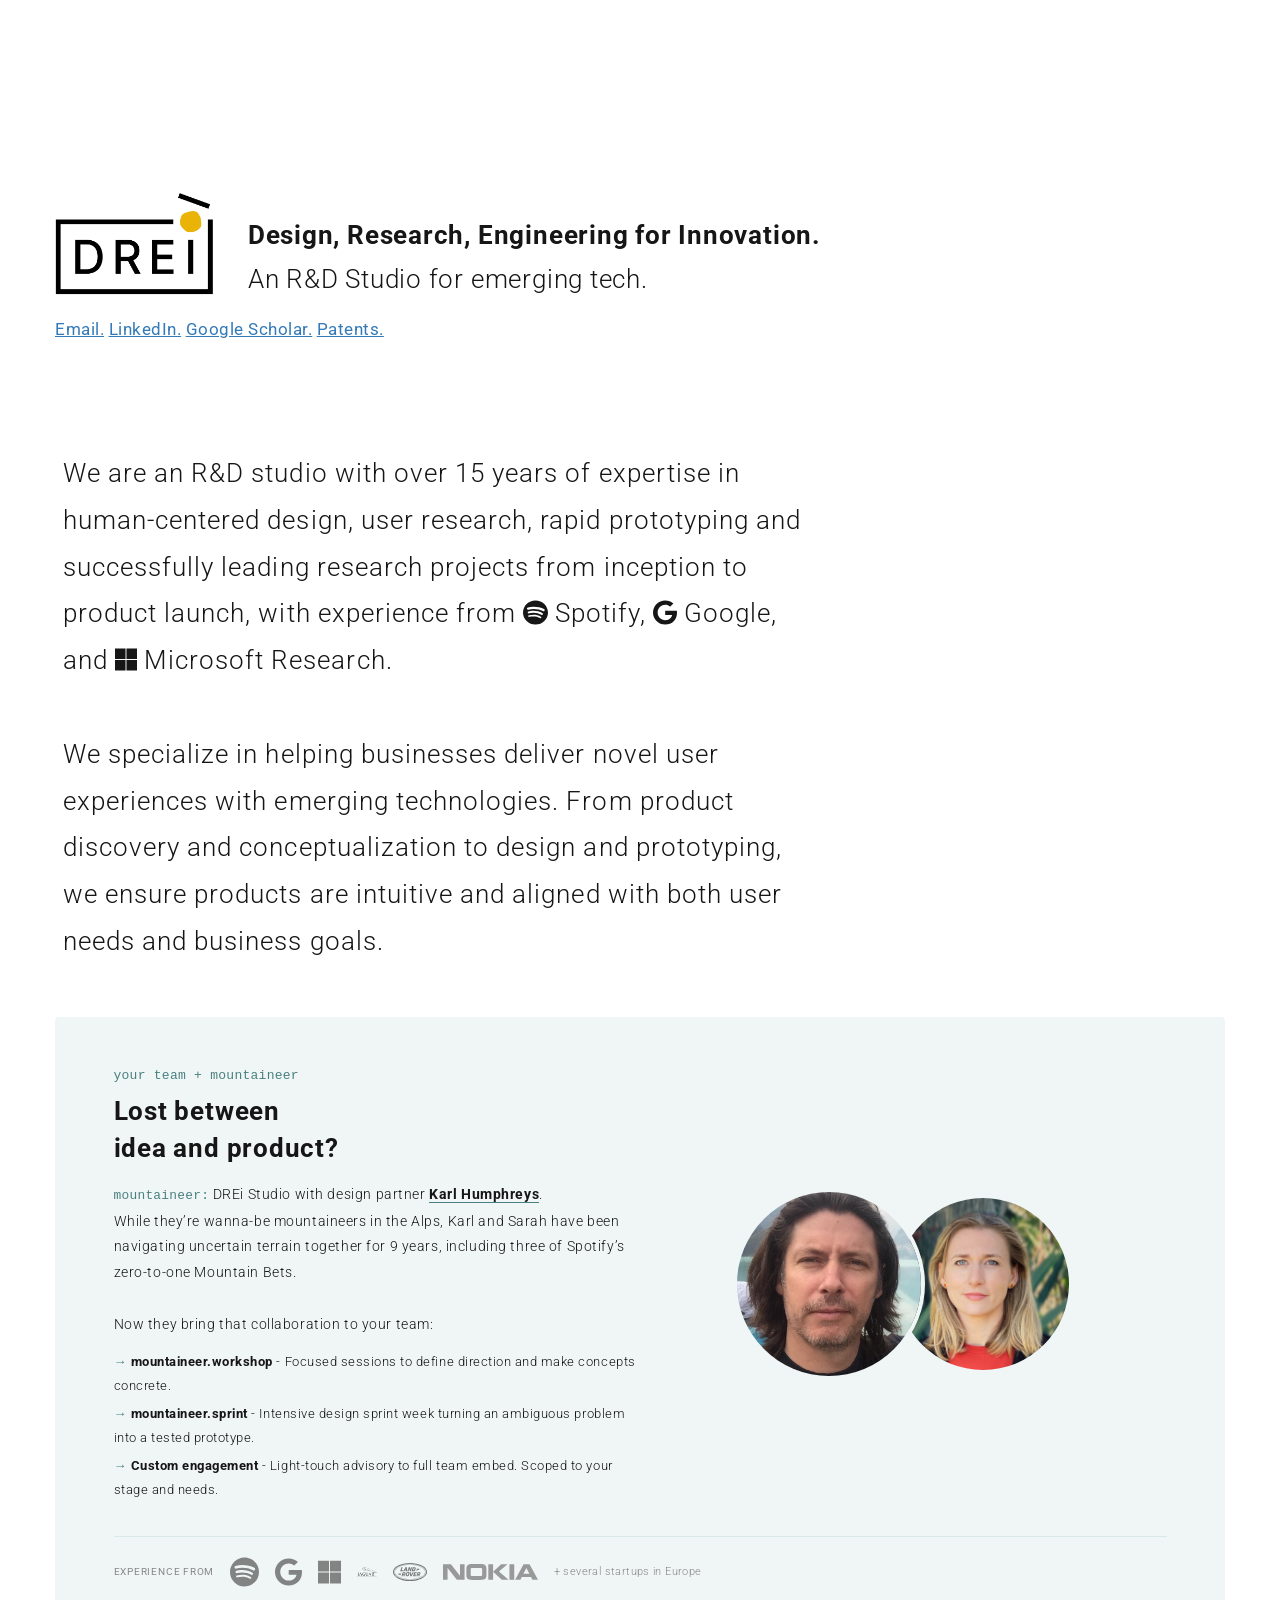
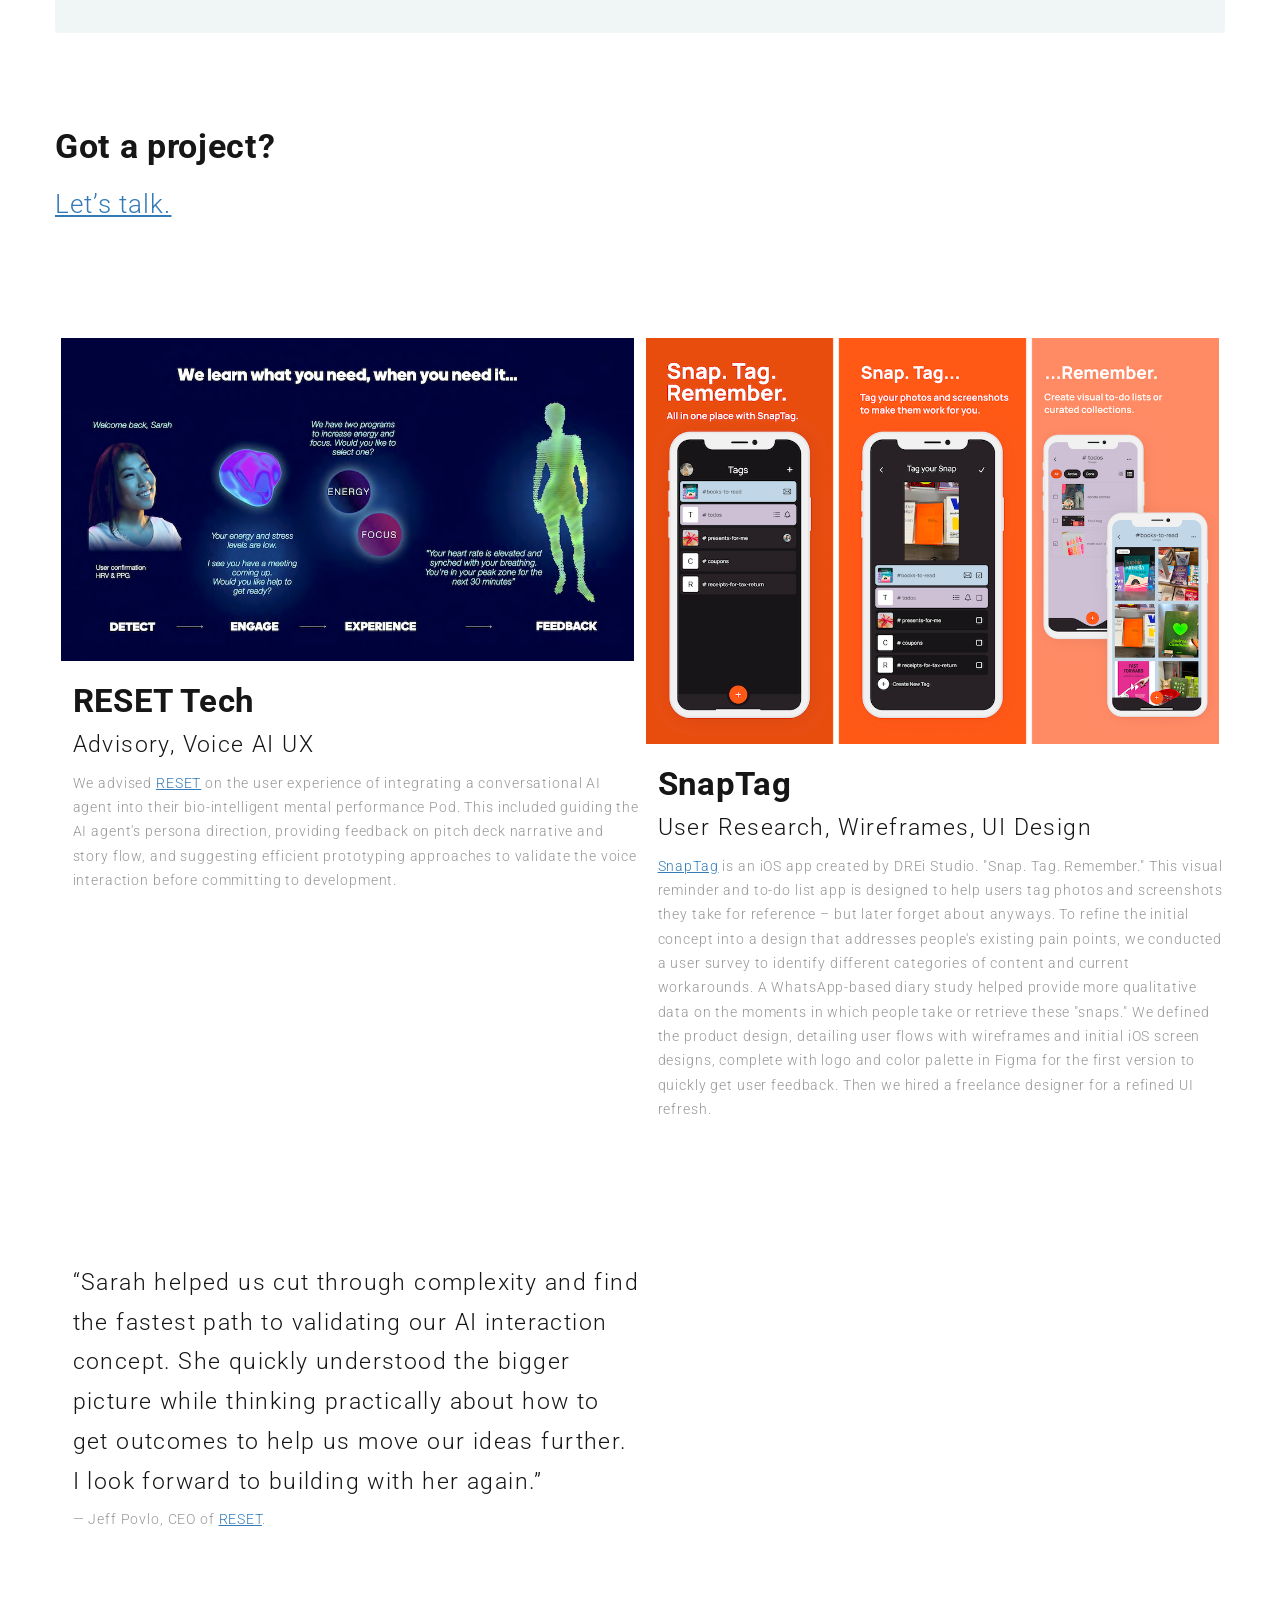
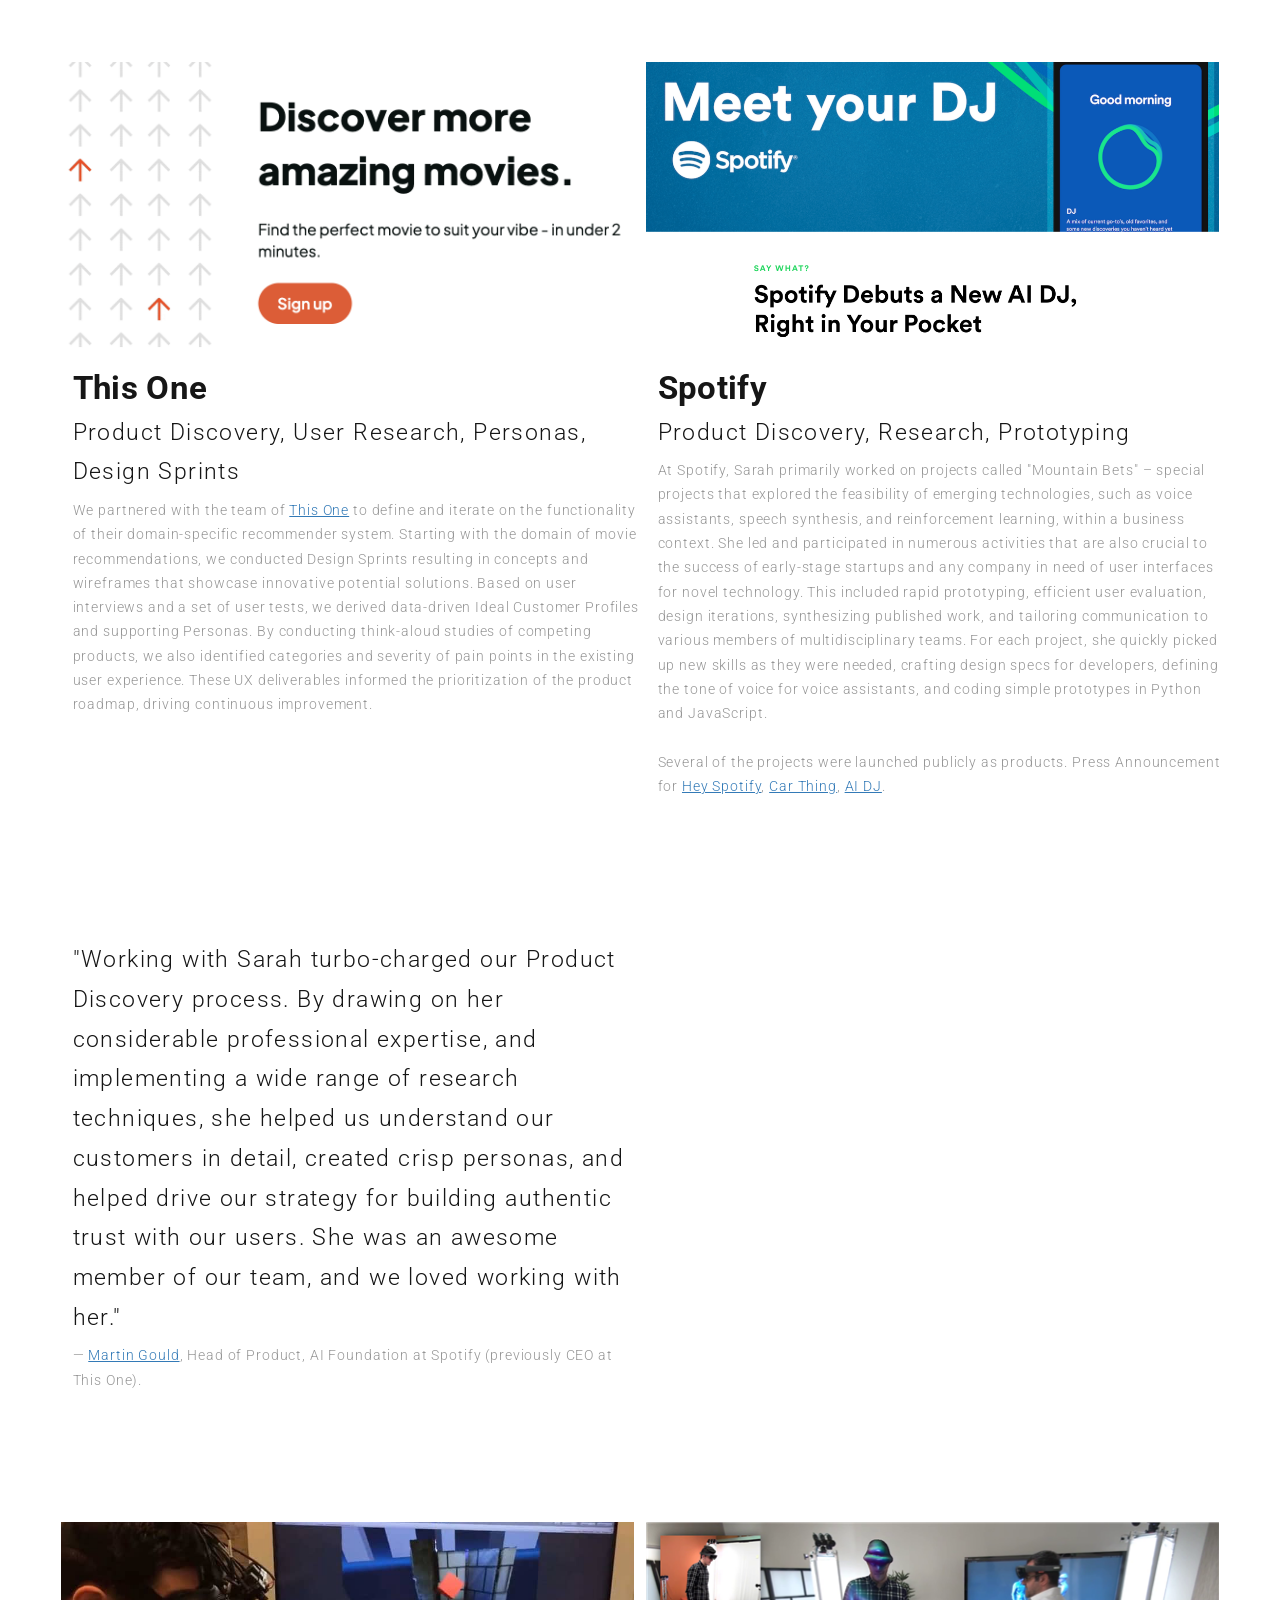
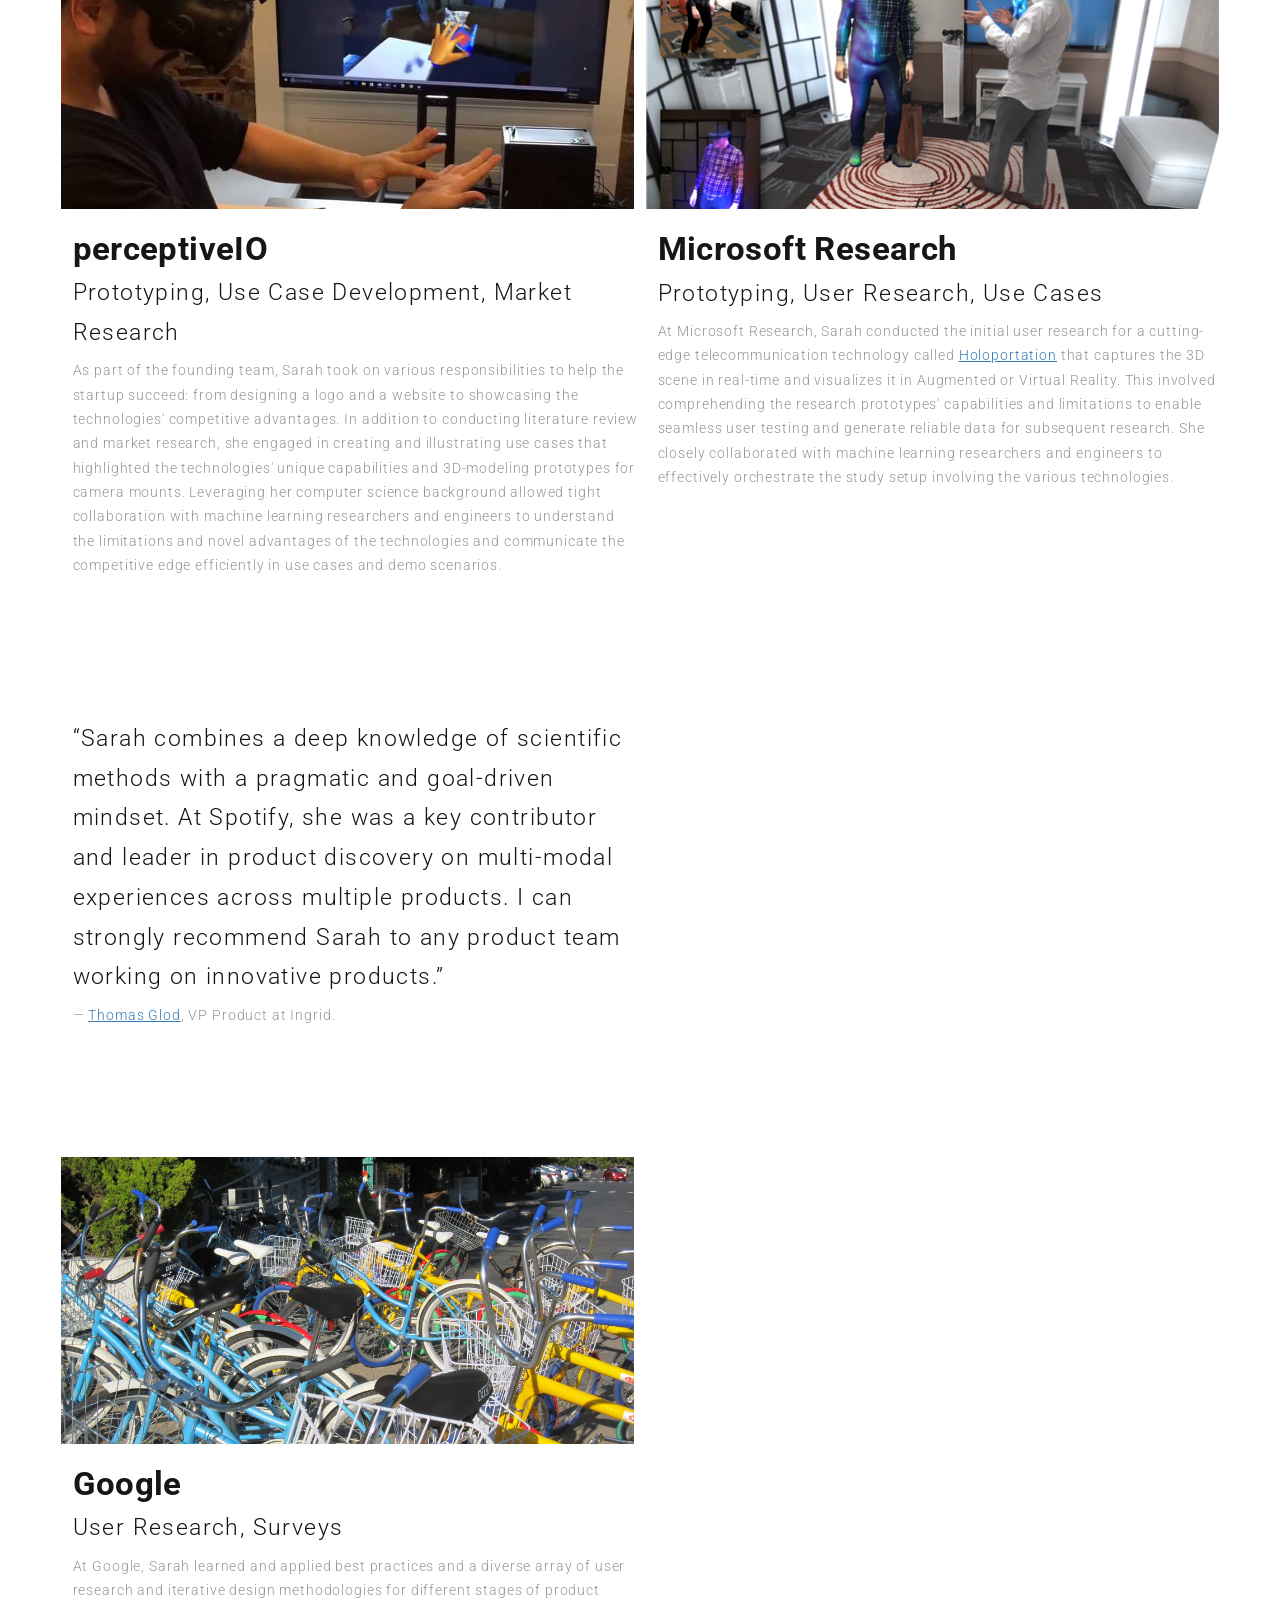
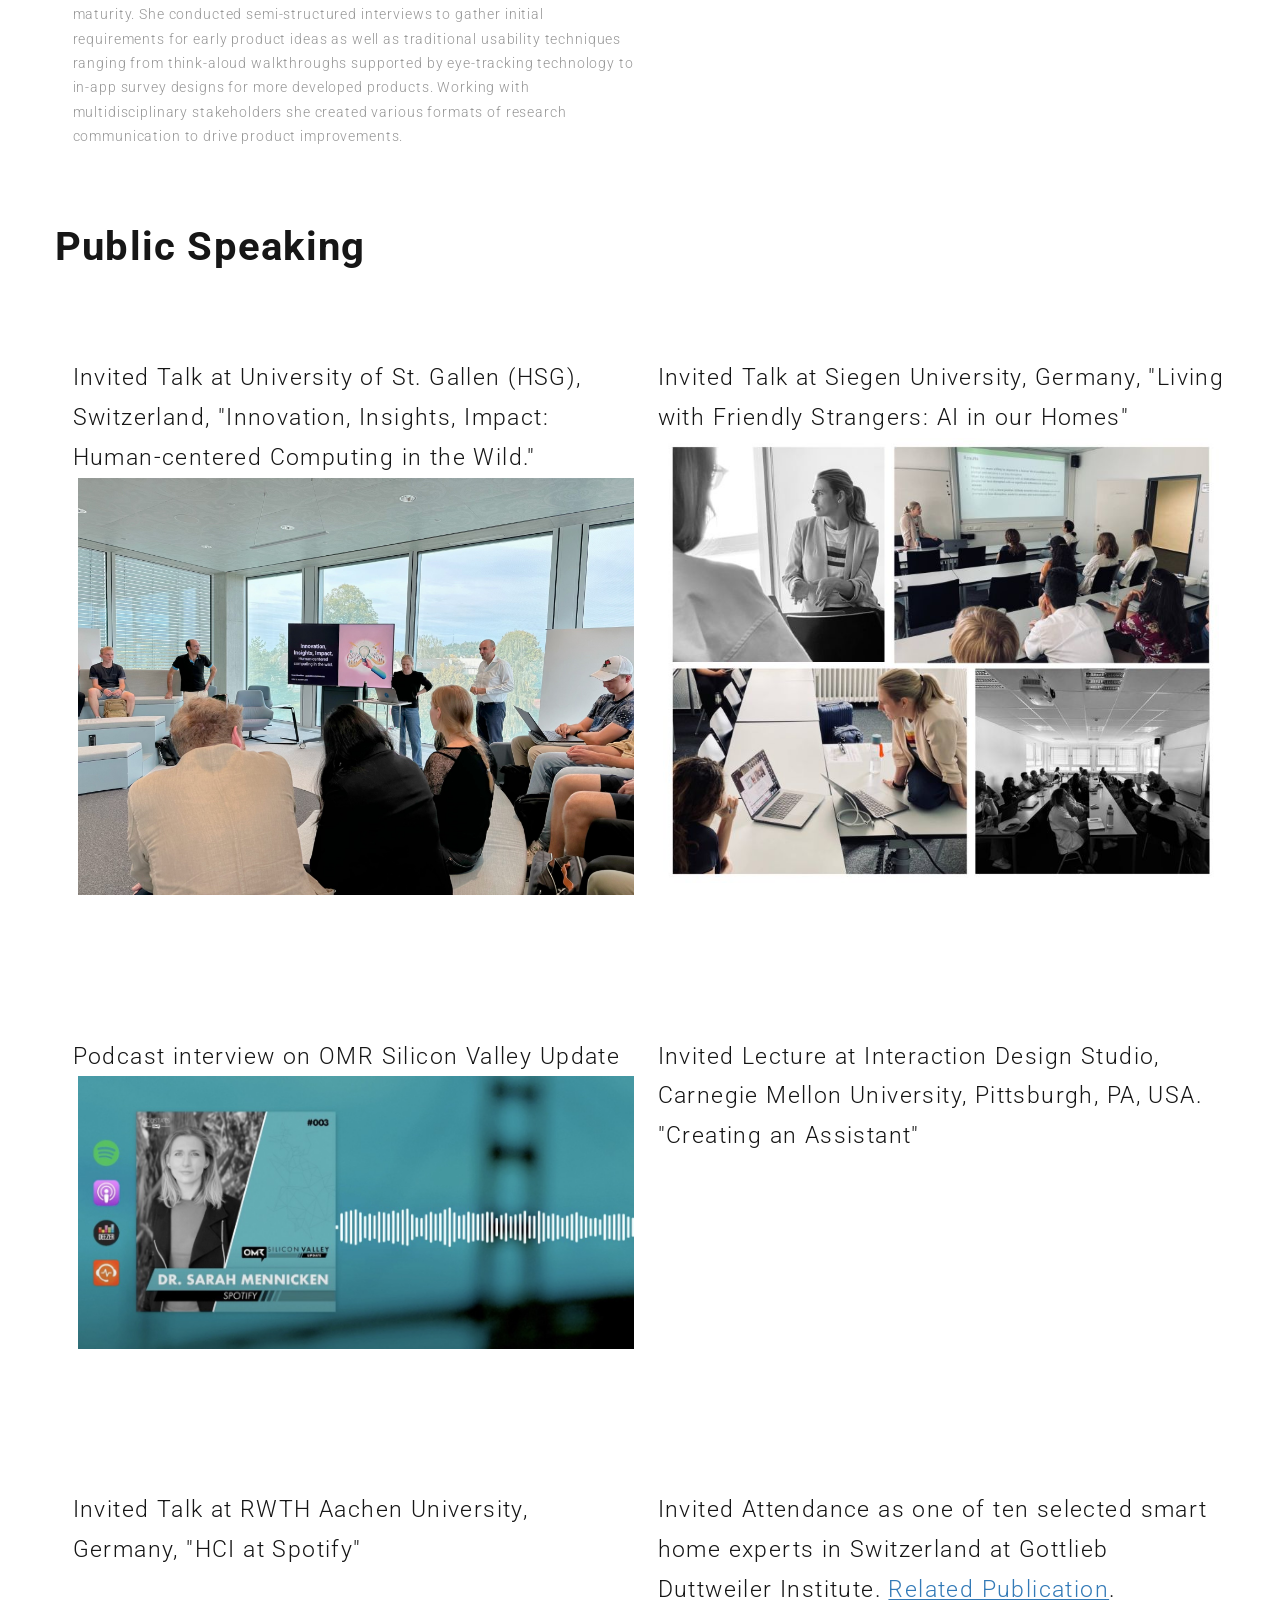
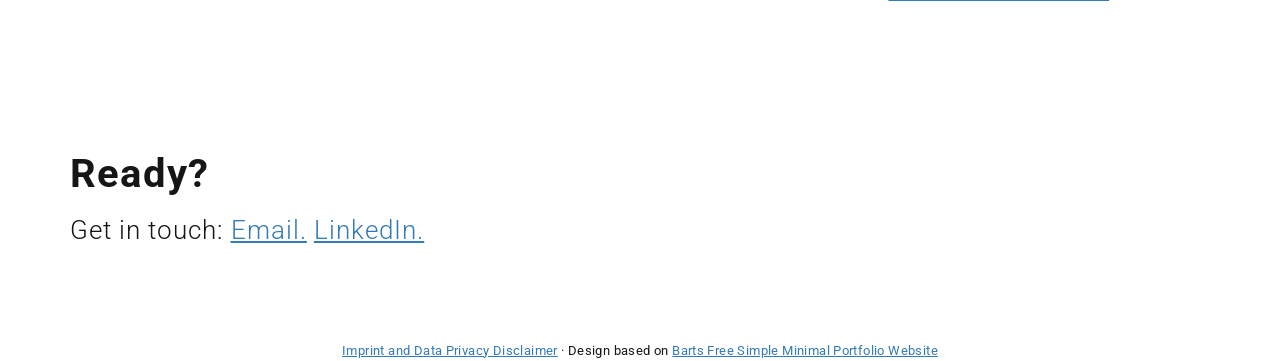
<file: index.html>
<!DOCTYPE html>
<html lang="en">

<head>

	<meta charset="utf-8" />
	<meta name="viewport" content="width=device-width, initial-scale=1">
	<meta name="description"
		content="DREi Studio - Advisory and R&D studio specializing in human-centered design, UX research, and emerging technology innovation." />
	<meta name="keywords"
		content="R&D studio, UX research, human-centered design, product discovery, rapid prototyping, emerging technology, AI, AR, VR, IoT" />
	<meta name="author" content="DREi Studio" />

	<!-- Open Graph / Social -->
	<meta property="og:title" content="DREi Studio - Advisory and R&D" />
	<meta property="og:description"
		content="R&D studio specializing in human-centered design, UX research, and emerging technology innovation." />
	<meta property="og:type" content="website" />
	<meta property="og:url" content="https://dreistudio.ch" />

	<!-- Canonical URL -->
	<link rel="canonical" href="https://dreistudio.ch" />

	<link href="css/bootstrap.min.css" rel="stylesheet" type="text/css" />
	<link href="css/style.css" rel="stylesheet" type="text/css" />
	<link rel="apple-touch-icon" sizes="180x180" href="img/favicon_io/apple-touch-icon.png">
	<link rel="icon" type="image/png" sizes="32x32" href="img/favicon_io/favicon-32x32.png">
	<link rel="icon" type="image/png" sizes="16x16" href="img/favicon_io/favicon-16x16.png">
	<link rel="shortcut icon" href="img/favicon_io/favicon.ico">
	<link rel="manifest" href="img/favicon_io/site.webmanifest">
	<link href="https://fonts.googleapis.com/css?family=Roboto:300,400,700,900" rel="stylesheet">

	<script src="js/modernizr.js"></script>
	<script type="text/javascript">
		function writeEmail() {
			var letterList = Array('m', 'a', 'i', 'l', 't', 'o', ':', 'h', 'e', 'l', 'l', 'o', '@', 'd', 'r', 'e', 'i', '-', 's', 't', 'u', 'd', 'i', 'o', '.', 'c', 'h');
			document.location.href = letterList.join("");
		}
	</script>


	<title>DREi Studio — Advisory and Research & Development</title>

</head>

<body>

	<!--- PAGE LOADING --->

	<div class="preloading fadeIn">

		<div class="container">

			<!--- HERO HEADER --->
			<div class="row">
				<div class="col-md-12">
					<div class="hero-bg">
						<div class="fade-anime-top"
							style="display: flex; align-items: center; gap: 24px; margin-bottom: 10px">
							<a href="/"><img src="img/drei-studio-logo.png" alt="DREi Studio" height="120"
									style="margin-left: -10px"></a>
							<div style="margin-top: 25px">
								<h2 style="margin: 0; font-weight: 700;">Design, Research, Engineering for Innovation.
								</h2>
								<h2 style="margin: 0;">An R&amp;D Studio for emerging tech.</h2>
							</div>
						</div>
						<h3><a class="fade-anime-top" target="_blank" href="mailto:hello@dreistudio.ch">Email.</a>
							<a class="fade-anime-top" href="https://www.linkedin.com/in/sarahmennicken/">LinkedIn.</a>
							<a class="fade-anime-top"
								href="https://scholar.google.com/citations?hl=en&amp;user=EUQkylcAAAAJ">Google
								Scholar.</a>
							<a class="fade-anime-top"
								href="https://patents.google.com/?inventor=sarah+mennicken&amp;oq=sarah+mennicken">Patents.</a>
						</h3>
					</div>
				</div>
			</div>
			<!--- THE END HERO HEADER --->

			<!--- ABOUT --->
			<div class="row">
				<div class="col-md-8 col-xs-12" padding-top="100px">
					<div class="lg-col-bg">
						<div class="lg-col-wrt"> We are an R&D studio with over 15 years of
							expertise in <span class="highlight">human-centered design, user research, rapid
								prototyping</span> and successfully leading research projects <span
								class="highlight">from inception to product
								launch</span>, with experience from
							<span style="white-space: nowrap;"><img style="vertical-align:-5%"
									src="img/icons/spotify.svg" height="25"> Spotify,</span>
							<span style="white-space: nowrap;"><img style="vertical-align:-5%"
									src="img/icons/google.svg" height="25"> Google,</span> and
							<span style="white-space: nowrap;"><img style="vertical-align:-5%"
									src="img/icons/microsoft.svg" height="25"> Microsoft Research</span>.
							<br><br>
							We specialize in helping businesses <span class="highlight">deliver novel user
								experiences</span>
							with emerging technologies. From product discovery and conceptualization
							to design and prototyping, we ensure products are intuitive and
							<span class="highlight">aligned with both user needs and business goals</span>.
						</div>
					</div>
				</div>


			</div>

			<!--- THE END ABOUT CLIENT --->

			<!--- MOUNTAINEER --->
			<div class="row" id="mountaineer">
				<div class="col-md-12">
					<div class="mountaineer-bg">
						<div class="row mountaineer-main-row">
							<div class="col-md-6 col-xs-12">
								<div class="mountaineer-name">Your team + mountaineer</div>
								<div class="mountaineer-tagline">Lost between<br>idea and product?</div>
								<div class="mountaineer-body">
									<span class="mountaineer-label">mountaineer:</span> DREi Studio with design partner
									<a href="https://uk.linkedin.com/in/karlhumphreys" target="_blank"
										rel="noopener noreferrer" class="mountaineer-link"><strong>Karl
											Humphreys</strong></a>.
								</div>
								<div class="mountaineer-avatars-mobile hidden-md hidden-lg">
									<div class="mountaineer-avatars">
										<img src="img/karl.jpg" class="mountaineer-avatar mountaineer-avatar--karl"
											alt="Karl Humphreys">
										<img src="img/sarah.jpg" class="mountaineer-avatar mountaineer-avatar--back"
											alt="Sarah Mennicken">
									</div>
								</div>
								<div class="mountaineer-body">
									While they&rsquo;re wanna-be mountaineers in the Alps, Karl and Sarah have been
									navigating
									uncertain terrain together for 9 years, including three of Spotify&rsquo;s
									zero-to-one Mountain Bets.
									<br><br>
									Now they bring that collaboration to your team:
								</div>
								<ul class="mountaineer-services">
									<li><strong>mountaineer.workshop</strong> - Focused sessions to define direction and
										make concepts concrete.</li>
									<li><strong>mountaineer.sprint</strong> - Intensive design sprint week turning an
										ambiguous problem into
										a tested prototype.</li>
									<li><strong>Custom engagement</strong> - Light-touch advisory to full team embed.
										Scoped to your stage and needs.</li>
								</ul>
							</div>
							<div class="col-md-6 col-xs-12 hidden-sm hidden-xs">
								<div class="mountaineer-collab">
									<div class="mountaineer-avatars">
										<img src="img/karl.jpg" class="mountaineer-avatar mountaineer-avatar--karl"
											alt="Karl Humphreys">
										<img src="img/sarah.jpg" class="mountaineer-avatar mountaineer-avatar--back"
											alt="Sarah Mennicken">
									</div>
								</div>
							</div>
						</div>
						<div class="mountaineer-logos">
							<span class="mountaineer-logos-label">Experience from</span>
							<img src="img/icons/spotify.svg" height="30" alt="Spotify">
							<img src="img/icons/google.svg" height="28" alt="Google">
							<img src="img/icons/microsoft.svg" height="26" alt="Microsoft">
							<img src="img/icons/jaguar-logo.png" height="20" alt="Jaguar">
							<img src="img/icons/landrover-logo.svg" height="18" alt="Land Rover">
							<img src="img/icons/nokia-logo.svg" height="16" alt="Nokia">
							<span class="mountaineer-logos-text">+ several startups in Europe</span>
						</div>
					</div>
				</div>
			</div>
			<!--- END MOUNTAINEER --->


			<div class="row">
				<div class="col-md-12">
					<div class="cta-block-b">
						<h1 class="cta-heading">Got a project?</h1>
						<div class="ftr-lnk"><a href="mailto:hello@dreistudio.ch">Let&rsquo;s talk.</a></div>
					</div>
				</div>
			</div>

			<div class="row">
				<div class="col-md-6 col-xs-12">
					<div class="prjct-bg">
						<a rel="noopener noreferrer" target="_blank" href="https://www.getreset.eu/"> <img
								src="img/covers/new/reset.png" alt="" class="img-prjct-wrk"> </a>
						<div class="prjct-wrt-left-wrk"> </div>
						<div class="shw-cs2"> RESET Tech </div>
						<div class="shw-cs4"> Advisory, Voice AI UX</div>
						<div class="shw-cs"> We advised <a href="https://www.getreset.eu/" rel="noopener noreferrer"
								target="_blank">RESET</a> on the user experience of integrating a conversational AI
							agent into their bio-intelligent mental performance Pod. This included guiding the AI
							agent's persona direction, providing feedback on pitch deck narrative and story flow, and
							suggesting efficient prototyping approaches to validate the voice interaction before
							committing to development.</div>
					</div>
				</div>

				<div class="col-md-6 col-xs-12">
					<div class="prjct-bg">
						<a rel="noopener noreferrer" target="_blank" href="https://snaptagapp.com"> <img
								src="img/covers/new/3-cards.png" alt="" class="img-prjct-wrk"> </a>
						<div class="prjct-wrt-left-wrk"> </div>
						<div class="shw-cs2"> SnapTag </div>
						<div class="shw-cs4"> User Research, Wireframes, UI Design</div>
						<div class="shw-cs"> <a href="https://snaptagapp.com" rel="noopener noreferrer"
								target="_blank">SnapTag</a> is an iOS app created by DREi Studio.
							"Snap. Tag. Remember." This visual reminder and to-do list app is designed to help
							users tag photos and screenshots they take for reference – but later forget about anyways.
							To refine the initial concept into a design
							that addresses people's existing pain points, we conducted a user
							survey to identify different categories of content and current
							workarounds. A WhatsApp-based diary study helped provide more
							qualitative data on the moments in which people take or retrieve
							these "snaps." We defined the product design, detailing user flows with wireframes
							and initial iOS screen designs, complete with logo and
							color palette in Figma for the first version to quickly get user feedback. Then we hired a
							freelance designer for a refined UI refresh.</div>
					</div>
				</div>
			</div>

			<div class="row">
				<div class="col-md-6 col-xs-12">
					<div class="prjct-bg">
						<div class="shw-cs4">
							<div>
								&ldquo;Sarah helped us cut through complexity and find the fastest path to validating
								our AI interaction concept. She quickly understood the bigger picture while thinking
								practically about how to get outcomes to help us move our ideas further. I look forward
								to building with her again.&rdquo;
							</div>
						</div>
						<div class="shw-cs"> &mdash; Jeff Povlo, CEO of <a href="https://www.getreset.eu/"
								rel="noopener noreferrer" target="_blank">RESET</a>. </div>
					</div>
				</div>
			</div>

			<div class="row">
				<div class="col-md-6 col-xs-12">
					<div class="prjct-bg">
						<a rel="noopener noreferrer" target="_blank"
							href="https://tech.eu/2022/03/08/choice-options-is-building-a-recommendation-engine-for-life/">
							<img src="img/covers/new/thisone.png" alt="" class="img-prjct-wrk"> </a>
						<div class="prjct-wrt-left-wrk"> </div>
						<div class="shw-cs2"> This One </div>
						<div class="shw-cs4"> Product Discovery, User Research, Personas, Design Sprints </div>
						<div class="shw-cs"> We partnered with the team of
							<a href="https://tech.eu/2022/03/08/choice-options-is-building-a-recommendation-engine-for-life/"
								rel="noopener noreferrer" target="_blank">This One</a> to
							define and iterate on
							the functionality of their domain-specific recommender system.
							Starting with the domain of movie recommendations, we conducted
							Design Sprints resulting in concepts and wireframes that showcase innovative potential
							solutions. Based on user
							interviews and a set of user tests, we derived data-driven Ideal
							Customer Profiles and supporting Personas. By conducting
							think-aloud studies of competing products, we also identified
							categories and severity of pain points in the existing user
							experience. These UX deliverables informed the prioritization of
							the product roadmap, driving continuous improvement.
						</div>
					</div>
				</div>

				<div class="col-md-6 col-xs-12">
					<div class="prjct-bg">
						<a rel="noopener noreferrer" target="_blank" href="https://www.spotify.com"> <img
								src="img/covers/new/spotify.png" alt="" class="img-prjct-wrk"> </a>
						<div class="prjct-wrt-left-wrk"> </div>
						<div class="shw-cs2"> Spotify </div>
						<div class="shw-cs4"> Product Discovery, Research, Prototyping </div>
						<div class="shw-cs"> At Spotify, Sarah primarily worked on projects called
							&quot;Mountain Bets&quot; &ndash; special projects that explored the feasibility
							of emerging technologies, such as voice assistants, speech
							synthesis, and reinforcement learning, within a business
							context. She led and participated in numerous activities that are
							also crucial to the success of early-stage startups and any
							company in need of user interfaces for novel technology. This
							included rapid prototyping, efficient user evaluation, design
							iterations, synthesizing published work, and tailoring
							communication to various members of multidisciplinary teams. For
							each project, she quickly picked up new skills as they were
							needed, crafting design specs for developers, defining
							the tone of voice for voice assistants, and coding simple
							prototypes in Python and JavaScript.
							<br> <br>
							Several of the projects were launched publicly as products. Press Announcement for
							<a href="https://newsroom.spotify.com/2021-04-09/5-things-to-know-about-the-new-hey-spotify-feature/"
								rel="noopener noreferrer" target="_blank">Hey Spotify</a>,
							<a href="https://newsroom.spotify.com/2021-10-14/5-things-to-know-about-the-newest-limited-release-of-car-thing/"
								rel="noopener noreferrer" target="_blank">Car Thing</a>,
							<a href="https://newsroom.spotify.com/2023-02-22/spotify-debuts-a-new-ai-dj-right-in-your-pocket/"
								rel="noopener noreferrer" target="_blank">AI DJ</a>.
						</div>
					</div>
				</div>
			</div>

			<div class="row">
				<div class="col-md-6 col-xs-12">
					<div class="prjct-bg">
						<div class="shw-cs4">
							<div>
								"Working with Sarah turbo-charged our Product Discovery process. By drawing on
								her considerable professional expertise, and implementing a wide range of research
								techniques, she helped us understand our customers in detail, created crisp personas,
								and helped drive our strategy for building authentic trust with our users. She was an
								awesome member of our team, and we loved working with her."
							</div>
						</div>
						<div class="shw-cs"> — <a rel="noopener noreferrer" target="_blank"
								href="https://uk.linkedin.com/in/martin-gould-084a7271">Martin
								Gould</a>, Head of Product, AI Foundation at Spotify (previously CEO at This One).
						</div>
					</div>
				</div>
			</div>

			<div class="row">
				<div class="col-md-6 col-xs-12">
					<div class="prjct-bg">
						<a rel="noopener noreferrer" target="_blank"
							href="https://www.crunchbase.com/organization/perceptiveio-inc"> <img
								src="img/covers/new/perceptive-io.png" alt="" class="img-prjct-wrk"> </a>
						<div class="prjct-wrt-left-wrk"> </div>
						<div class="shw-cs2"> perceptiveIO </div>
						<div class="shw-cs4"> Prototyping, Use Case Development, Market Research </div>
						<div class="shw-cs"> As part of the founding team, Sarah took on various responsibilities
							to help the startup succeed: from designing
							a logo and a website to showcasing the technologies' competitive
							advantages. In addition to conducting literature review and
							market research, she engaged in creating and illustrating use cases
							that highlighted the technologies' unique capabilities and
							3D-modeling prototypes for camera mounts. Leveraging her computer
							science background allowed tight collaboration with machine learning
							researchers and engineers to understand the limitations and
							novel advantages of the technologies and communicate the
							competitive edge efficiently in use cases and demo
							scenarios. </div>
					</div>
				</div>

				<div class="col-md-6 col-xs-12">
					<div class="prjct-bg">
						<a rel="noopener noreferrer" target="_blank" href="https://www.microsoft.com/en-us/research/">
							<img src="img/covers/new/holoportation.png" alt="" class="img-prjct-wrk"> </a>
						<div class="prjct-wrt-left-wrk"> </div>
						<div class="shw-cs2"> Microsoft Research </div>
						<div class="shw-cs4"> Prototyping, User Research, Use Cases </div>
						<div class="shw-cs"> At Microsoft Research, Sarah conducted the initial user research
							for a cutting-edge telecommunication technology called
							<a rel="noopener noreferrer" target="_blank"
								href="https://www.microsoft.com/en-us/research/project/holoportation-3/?from=https://research.microsoft.com/en-us/projects/holoportation/&amp;type=exact">
								<u>Holoportation</u></a>
							that captures the 3D scene in real-time and visualizes it in
							Augmented or Virtual Reality. This involved comprehending the
							research prototypes' capabilities and limitations to enable
							seamless user testing and generate reliable data for
							subsequent research. She closely collaborated with machine
							learning researchers and engineers to effectively orchestrate
							the study setup involving the various technologies.
						</div>
					</div>
				</div>
			</div>

			<div class="row">
				<div class="col-md-6 col-xs-12">
					<div class="prjct-bg">
						<div class="shw-cs4">
							<div>
								&ldquo;Sarah combines a deep knowledge of scientific methods with a
								pragmatic and goal-driven mindset. At Spotify, she was a key
								contributor and leader in product discovery on multi-modal experiences
								across multiple products. I can strongly recommend Sarah to any
								product team working on innovative products.&rdquo;
							</div>
						</div>
						<div class="shw-cs"> &mdash; <a href="https://se.linkedin.com/in/thomasglod">Thomas Glod</a>, VP
							Product at Ingrid. </div>
					</div>
				</div>
			</div>

			<div class="row">
				<div class="col-md-6 col-xs-12">
					<div class="prjct-bg">
						<a rel="noopener noreferrer" target="_blank" href="https://userresearch.google.com/"> <img
								src="img/covers/new/google.png" alt="" class="img-prjct-wrk"> </a>
						<div class="prjct-wrt-right-wrk"> </div>
						<div class="shw-cs2"> Google </div>
						<div class="shw-cs4"> User Research, Surveys </div>
						<div class="shw-cs"> At Google, Sarah learned and applied best practices and a
							diverse array of user research and iterative design
							methodologies for different stages of product maturity. She
							conducted semi-structured interviews to gather initial
							requirements for early product ideas as well as traditional
							usability techniques ranging from think-aloud walkthroughs
							supported by eye-tracking technology to in-app survey designs
							for more developed products. Working with multidisciplinary
							stakeholders she created various formats of research communication
							to drive product improvements. </div>
					</div>
				</div>
			</div>
			<!--- THE END HERO HEADER WORK SLIDER --->

			<div class="row">
				<h1 div class="tfv"> Public Speaking </h1>
				<div class="col-md-6 col-xs-12">
					<div class="prjct-bg">
						<div class="shw-cs4">Invited Talk at University of St. Gallen (HSG), Switzerland, <span
								class="highlight">"Innovation, Insights, Impact: Human-centered Computing in the
								Wild."</span>
							<img src="img/covers/hsg.jpeg" alt="" class="img-prjct-wrk">
						</div>
					</div>
				</div>
				<div class="col-md-6 col-xs-12">
					<div class="prjct-bg">
						<div class="shw-cs4">Invited Talk at Siegen University, Germany, <span class="highlight">"Living
								with Friendly Strangers: AI in our Homes"</span>
							<a rel="noopener noreferrer" target="_blank"
								href="https://www.linkedin.com/posts/fatemeh-alizadeh-0192541bb_ai-smarthome-activity-7083152120874426368-_YVd?utm_source=share&utm_medium=member_desktop">
								<img src="img/covers/unisiegen.jpeg" alt="" class="img-prjct-wrk"> </a>
						</div>
					</div>
				</div>



			</div>


			<div class="row">
				<div class="col-md-6 col-xs-12">
					<div class="prjct-bg">
						<div class="shw-cs4">Podcast interview on <span class="highlight">OMR Silicon Valley
								Update</span>
							<a rel="noopener noreferrer" target="_blank"
								href="https://www.linkedin.com/pulse/003-dr-sarah-mennicken-von-spotify-christian-byza/?originalSubdomain=de">
								<img src="img/covers/omrpodcast.jpeg" alt="" class="img-prjct-wrk"> </a>
						</div>
					</div>

				</div>
				<div class="col-md-6 col-xs-12">
					<div class="prjct-bg">
						<div class="shw-cs4">Invited Lecture at Interaction Design Studio, Carnegie Mellon University,
							Pittsburgh, PA, USA. <span class="highlight">"Creating an Assistant"</span></div>
					</div>
				</div>

			</div>


			<div class="row">
				<div class="col-md-6 col-xs-12">
					<div class="prjct-bg">
						<div class="shw-cs4">Invited Talk at RWTH Aachen University, Germany, <span
								class="highlight">"HCI at Spotify"</span>
						</div>
					</div>
				</div>
				<div class="col-md-6 col-xs-12">
					<div class="prjct-bg">
						<div class="shw-cs4">Invited Attendance as <span class="highlight">one of ten selected smart
								home experts</span> in Switzerland at Gottlieb Duttweiler Institute. <a
								rel="noopener noreferrer" target="_blank"
								href="https://gdi.ch/shop/smart-home-2030-pdf-2015-d-15775">Related Publication</a>.
						</div>
					</div>
				</div>
			</div>


			<!--- FOOTER --->
			<div class="container">
				<div class="row">
					<div class="footer-bg">
						<div class="col-md-4 col-xs-12">
							<h1 class="tfv"> Ready? </h1>
							<div class="ftr-lnk"> Get in touch: <a target="_blank"
									href="mailto:hello@dreistudio.ch">Email.</a> <a rel="noopener noreferrer"
									target="_blank" href="https://www.linkedin.com/in/sarahmennicken/">LinkedIn.</a>
							</div>
						</div>
					</div>
				</div>
				<!--- THE END FOOTER --->

				<!--- SCRIPTS --->
				<script src="js/jquery-2.1.1.js"></script>
				<script src="js/main.js"></script>
				<script src="js/bootstrap.min.js"></script>
				<!--- THE END SCRIPTS --->

			</div>
			<!--- THE PAGE LOADING --->

			<!-- FOOTER SECTION -->
			<footer class="page-footer black">

				<!-- Copyright -->
				<div class="footer-copyright text-center py-3"><a href="imprint.html"> Imprint and Data Privacy
						Disclaimer</a> · Design based on <a rel="noopener noreferrer" target="_blank"
						href="https://www.behance.net/gallery/63901069/Barts-Free-Simple-Minimal-Portfolio-Website-Light">Barts
						Free Simple Minimal Portfolio Website</a>
				</div>
				<!-- Copyright -->

			</footer>

</body>

</html>
</file>
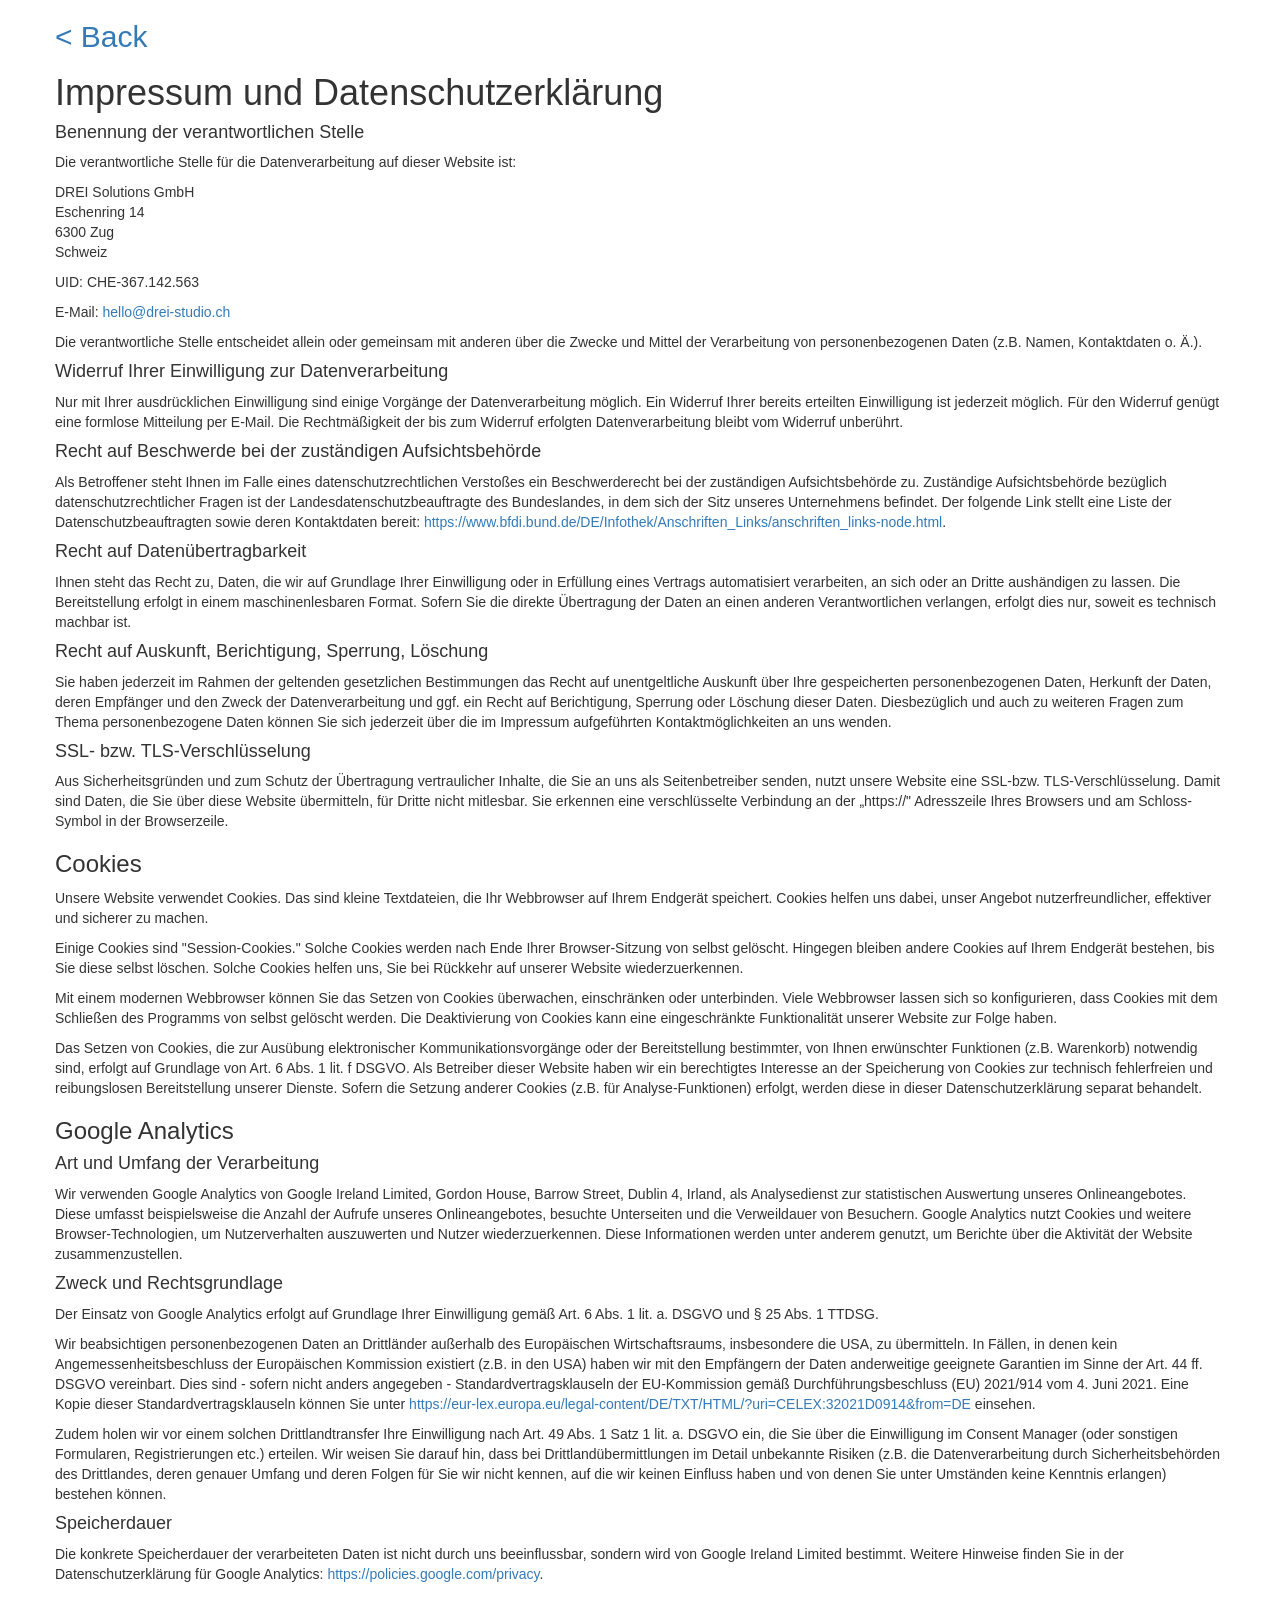
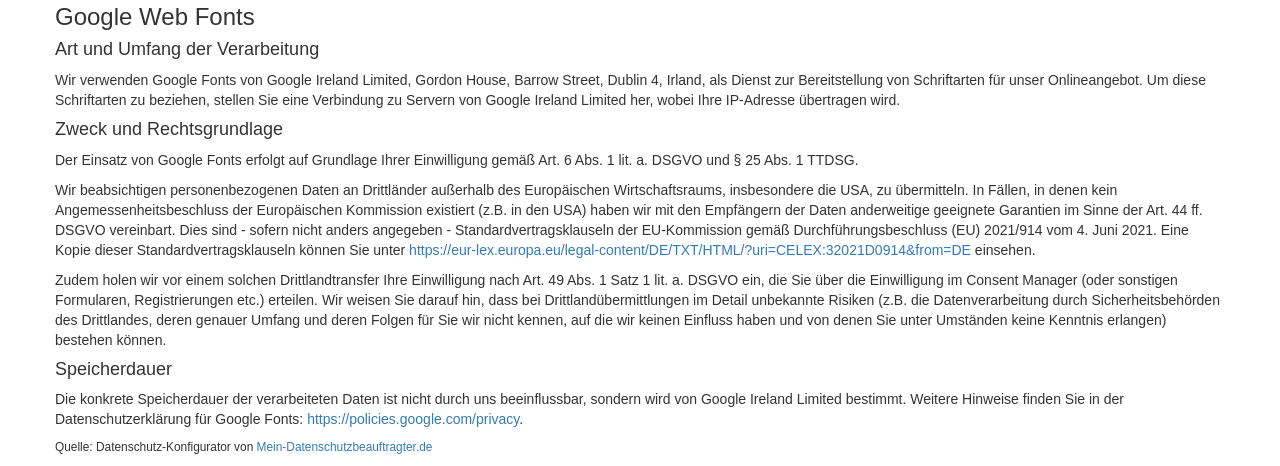
<file: imprint.html>
<html>

<head>
    <link rel="stylesheet" type="text/css" href="css/bootstrap.min.css">

    <title>
        drei-studio.ch - Imprint
    </title>

<body>

    <div class="container">
        <div class="row">
            <div class="col">

                <script type="text/javascript">
                    function writeEmail() {
                        var letterList = Array('m', 'a', 'i', 'l', 't', 'o', ':', 'h', 'e', 'l', 'l', 'o', '@', 'd', 'r', 'e', 'i', '-', 's', 't', 'u', 'd', 'i', 'o', '.', 'c', 'h');
                        document.location.href = letterList.join("");
                    }
                    function outputEmailAddress() {
                        var letterList = Array('h', 'e', 'l', 'l', 'o', '@', 'd', 'r', 'e', 'i', '-', 's', 't', 'u', 'd', 'i', 'o', '.', 'c', 'h');
                        document.write(letterList.join(""));
                    }
                </script>

                <h2><a href="index.html">&lt; Back</a></h2>
                <h1>Impressum und Datenschutzerkl&auml;rung</h1>

                <h4>Benennung der verantwortlichen Stelle</h4>
                <p>Die verantwortliche Stelle f&uuml;r die Datenverarbeitung auf dieser Website ist:</p>
                <p>DREI Solutions GmbH<br>
                    Eschenring 14<br>
                    6300 Zug<br>
                    Schweiz</p>
                <p> UID: CHE-367.142.563</p>

                <p>E-Mail: <a href="javascript:writeEmail();">
                        <script language="javascript">outputEmailAddress();</script>
                    </a><br></p>
                <p>Die verantwortliche Stelle entscheidet allein oder gemeinsam mit anderen &uuml;ber die Zwecke und
                    Mittel der Verarbeitung von personenbezogenen Daten (z.B. Namen, Kontaktdaten o. &Auml;.).</p>
                <h4>Widerruf Ihrer Einwilligung zur Datenverarbeitung</h4>
                <p>Nur mit Ihrer ausdr&uuml;cklichen Einwilligung sind einige Vorg&auml;nge der Datenverarbeitung
                    m&ouml;glich. Ein Widerruf Ihrer bereits erteilten Einwilligung ist jederzeit m&ouml;glich. F&uuml;r
                    den Widerruf gen&uuml;gt eine formlose Mitteilung per E-Mail. Die Rechtm&auml;&szlig;igkeit der bis
                    zum Widerruf erfolgten Datenverarbeitung bleibt vom Widerruf unber&uuml;hrt.</p>
                <h4>Recht auf Beschwerde bei der zust&auml;ndigen Aufsichtsbeh&ouml;rde</h4>
                <p>Als Betroffener steht Ihnen im Falle eines datenschutzrechtlichen Versto&szlig;es ein Beschwerderecht
                    bei der zust&auml;ndigen Aufsichtsbeh&ouml;rde zu. Zust&auml;ndige Aufsichtsbeh&ouml;rde
                    bez&uuml;glich datenschutzrechtlicher Fragen ist der Landesdatenschutzbeauftragte des Bundeslandes,
                    in dem sich der Sitz unseres Unternehmens befindet. Der folgende Link stellt eine Liste der
                    Datenschutzbeauftragten sowie deren Kontaktdaten bereit: <a
                        href="https://www.bfdi.bund.de/DE/Infothek/Anschriften_Links/anschriften_links-node.html"
                        target="_blank">https://www.bfdi.bund.de/DE/Infothek/Anschriften_Links/anschriften_links-node.html</a>.
                </p>
                <h4>Recht auf Daten&uuml;bertragbarkeit</h4>
                <p>Ihnen steht das Recht zu, Daten, die wir auf Grundlage Ihrer Einwilligung oder in Erf&uuml;llung
                    eines Vertrags automatisiert verarbeiten, an sich oder an Dritte aush&auml;ndigen zu lassen. Die
                    Bereitstellung erfolgt in einem maschinenlesbaren Format. Sofern Sie die direkte &Uuml;bertragung
                    der Daten an einen anderen Verantwortlichen verlangen, erfolgt dies nur, soweit es technisch machbar
                    ist.</p>
                <h4>Recht auf Auskunft, Berichtigung, Sperrung, L&ouml;schung</h4>
                <p>Sie haben jederzeit im Rahmen der geltenden gesetzlichen Bestimmungen das Recht auf unentgeltliche
                    Auskunft &uuml;ber Ihre gespeicherten personenbezogenen Daten, Herkunft der Daten, deren
                    Empf&auml;nger und den Zweck der Datenverarbeitung und ggf. ein Recht auf Berichtigung, Sperrung
                    oder L&ouml;schung dieser Daten. Diesbez&uuml;glich und auch zu weiteren Fragen zum Thema
                    personenbezogene Daten k&ouml;nnen Sie sich jederzeit &uuml;ber die im Impressum aufgef&uuml;hrten
                    Kontaktm&ouml;glichkeiten an uns wenden.</p>
                <h4>SSL- bzw. TLS-Verschl&uuml;sselung</h4>
                <p>Aus Sicherheitsgr&uuml;nden und zum Schutz der &Uuml;bertragung vertraulicher Inhalte, die Sie an uns
                    als Seitenbetreiber senden, nutzt unsere Website eine SSL-bzw. TLS-Verschl&uuml;sselung. Damit sind
                    Daten, die Sie &uuml;ber diese Website &uuml;bermitteln, f&uuml;r Dritte nicht mitlesbar. Sie
                    erkennen eine verschl&uuml;sselte Verbindung an der „https://" Adresszeile Ihres Browsers und am
                    Schloss-Symbol in der Browserzeile.</p>

                <h3>Cookies</h3>
                <p>Unsere Website verwendet Cookies. Das sind kleine Textdateien, die Ihr Webbrowser auf Ihrem
                    Endger&auml;t speichert. Cookies helfen uns dabei, unser Angebot nutzerfreundlicher, effektiver und
                    sicherer zu machen.</p>
                <p>Einige Cookies sind "Session-Cookies." Solche Cookies werden nach Ende Ihrer Browser-Sitzung von
                    selbst gel&ouml;scht. Hingegen bleiben andere Cookies auf Ihrem Endger&auml;t bestehen, bis Sie
                    diese selbst l&ouml;schen. Solche Cookies helfen uns, Sie bei R&uuml;ckkehr auf unserer Website
                    wiederzuerkennen.</p>
                <p>Mit einem modernen Webbrowser k&ouml;nnen Sie das Setzen von Cookies &uuml;berwachen,
                    einschr&auml;nken oder unterbinden. Viele Webbrowser lassen sich so konfigurieren, dass Cookies mit
                    dem Schlie&szlig;en des Programms von selbst gel&ouml;scht werden. Die Deaktivierung von Cookies
                    kann eine eingeschr&auml;nkte Funktionalit&auml;t unserer Website zur Folge haben.</p>
                <p>Das Setzen von Cookies, die zur Aus&uuml;bung elektronischer Kommunikationsvorg&auml;nge oder der
                    Bereitstellung bestimmter, von Ihnen erw&uuml;nschter Funktionen (z.B. Warenkorb) notwendig sind,
                    erfolgt auf Grundlage von Art. 6 Abs. 1 lit. f DSGVO. Als Betreiber dieser Website haben wir ein
                    berechtigtes Interesse an der Speicherung von Cookies zur technisch fehlerfreien und reibungslosen
                    Bereitstellung unserer Dienste. Sofern die Setzung anderer Cookies (z.B. f&uuml;r
                    Analyse-Funktionen) erfolgt, werden diese in dieser Datenschutzerkl&auml;rung separat behandelt.</p>


                <h3>Google Analytics</h3>
                <h4>Art und Umfang der Verarbeitung</h4>
                <p>Wir verwenden Google Analytics von Google Ireland Limited, Gordon House, Barrow Street, Dublin 4,
                    Irland, als Analysedienst zur statistischen Auswertung unseres Onlineangebotes. Diese umfasst
                    beispielsweise die Anzahl der Aufrufe unseres Onlineangebotes, besuchte Unterseiten und die
                    Verweildauer von Besuchern. Google Analytics nutzt Cookies und weitere Browser-Technologien, um
                    Nutzerverhalten auszuwerten und Nutzer wiederzuerkennen. Diese Informationen werden unter anderem
                    genutzt, um Berichte &uuml;ber die Aktivit&auml;t der Website zusammenzustellen.</p>
                <h4>Zweck und Rechtsgrundlage</h4>
                <p>Der Einsatz von Google Analytics erfolgt auf Grundlage Ihrer Einwilligung gem&auml;&szlig; Art. 6
                    Abs. 1 lit. a. DSGVO und § 25 Abs. 1 TTDSG.</p>
                <p>Wir beabsichtigen personenbezogenen Daten an Drittl&auml;nder au&szlig;erhalb des Europ&auml;ischen
                    Wirtschaftsraums, insbesondere die USA, zu &uuml;bermitteln. In F&auml;llen, in denen kein
                    Angemessenheitsbeschluss der Europ&auml;ischen Kommission existiert (z.B. in den USA) haben wir mit
                    den Empf&auml;ngern der Daten anderweitige geeignete Garantien im Sinne der Art. 44 ff. DSGVO
                    vereinbart. Dies sind &#45; sofern nicht anders angegeben &#45; Standardvertragsklauseln der
                    EU-Kommission gem&auml;&szlig; Durchf&uuml;hrungsbeschluss (EU) 2021/914 vom 4. Juni 2021. Eine
                    Kopie dieser Standardvertragsklauseln k&ouml;nnen Sie unter <a
                        href="https://eur-lex.europa.eu/legal-content/DE/TXT/HTML/?uri=CELEX:32021D0914&from=DE">https://eur-lex.europa.eu/legal-content/DE/TXT/HTML/?uri=CELEX:32021D0914&from=DE</a>
                    einsehen.</p>
                <p>Zudem holen wir vor einem solchen Drittlandtransfer Ihre Einwilligung nach Art. 49 Abs. 1 Satz 1 lit.
                    a. DSGVO ein, die Sie &uuml;ber die Einwilligung im Consent Manager (oder sonstigen Formularen,
                    Registrierungen etc.) erteilen. Wir weisen Sie darauf hin, dass bei Drittland&uuml;bermittlungen im
                    Detail unbekannte Risiken (z.B. die Datenverarbeitung durch Sicherheitsbeh&ouml;rden des
                    Drittlandes, deren genauer Umfang und deren Folgen f&uuml;r Sie wir nicht kennen, auf die wir keinen
                    Einfluss haben und von denen Sie unter Umst&auml;nden keine Kenntnis erlangen) bestehen k&ouml;nnen.
                </p>
                <h4>Speicherdauer</h4>
                <p>Die konkrete Speicherdauer der verarbeiteten Daten ist nicht durch uns beeinflussbar, sondern wird
                    von Google Ireland Limited bestimmt. Weitere Hinweise finden Sie in der Datenschutzerkl&auml;rung
                    f&uuml;r Google Analytics: <a
                        href="https://policies.google.com/privacy">https://policies.google.com/privacy</a>.</p>


                <h3>Google Web Fonts</h3>
                <h4>Art und Umfang der Verarbeitung</h4>
                <p>Wir verwenden Google Fonts von Google Ireland Limited, Gordon House, Barrow Street, Dublin 4, Irland,
                    als Dienst zur Bereitstellung von Schriftarten f&uuml;r unser Onlineangebot. Um diese Schriftarten
                    zu beziehen, stellen Sie eine Verbindung zu Servern von Google Ireland Limited her, wobei Ihre
                    IP&#45;Adresse &uuml;bertragen wird.</p>
                <h4>Zweck und Rechtsgrundlage</h4>
                <p>Der Einsatz von Google Fonts erfolgt auf Grundlage Ihrer Einwilligung gem&auml;&szlig; Art. 6 Abs. 1
                    lit. a. DSGVO und § 25 Abs. 1 TTDSG.</p>
                <p>Wir beabsichtigen personenbezogenen Daten an Drittl&auml;nder au&szlig;erhalb des Europ&auml;ischen
                    Wirtschaftsraums, insbesondere die USA, zu &uuml;bermitteln. In F&auml;llen, in denen kein
                    Angemessenheitsbeschluss der Europ&auml;ischen Kommission existiert (z.B. in den USA) haben wir mit
                    den Empf&auml;ngern der Daten anderweitige geeignete Garantien im Sinne der Art. 44 ff. DSGVO
                    vereinbart. Dies sind &#45; sofern nicht anders angegeben &#45; Standardvertragsklauseln der
                    EU&#45;Kommission gem&auml;&szlig; Durchf&uuml;hrungsbeschluss (EU) 2021/914 vom 4. Juni 2021. Eine
                    Kopie dieser Standardvertragsklauseln k&ouml;nnen Sie unter <a
                        href="https://eur&#45;lex.europa.eu/legal&#45;content/DE/TXT/HTML/?uri=CELEX:32021D0914&from=DE">https://eur-lex.europa.eu/legal-content/DE/TXT/HTML/?uri=CELEX:32021D0914&from=DE</a>
                    einsehen.</p>
                <p>Zudem holen wir vor einem solchen Drittlandtransfer Ihre Einwilligung nach Art. 49 Abs. 1 Satz 1 lit.
                    a. DSGVO ein, die Sie &uuml;ber die Einwilligung im Consent Manager (oder sonstigen Formularen,
                    Registrierungen etc.) erteilen. Wir weisen Sie darauf hin, dass bei Drittland&uuml;bermittlungen im
                    Detail unbekannte Risiken (z.B. die Datenverarbeitung durch Sicherheitsbeh&ouml;rden des
                    Drittlandes, deren genauer Umfang und deren Folgen f&uuml;r Sie wir nicht kennen, auf die wir keinen
                    Einfluss haben und von denen Sie unter Umst&auml;nden keine Kenntnis erlangen) bestehen k&ouml;nnen.
                </p>
                <h4>Speicherdauer</h4>
                <p>Die konkrete Speicherdauer der verarbeiteten Daten ist nicht durch uns beeinflussbar, sondern wird
                    von Google Ireland Limited bestimmt. Weitere Hinweise finden Sie in der Datenschutzerkl&auml;rung
                    f&uuml;r Google Fonts: <a
                        href="https://policies.google.com/privacy">https://policies.google.com/privacy</a>.</p>


                <p><small>Quelle: Datenschutz-Konfigurator von <a href="https://www.mein-datenschutzbeauftragter.de"
                            target="_blank">Mein-Datenschutzbeauftragter.de</a></small></p>

            </div>
        </div>
    </div>

</body>

</html>
</file>
<file: css/style.css>
/* Style Css to This Template */
/* Template Name: Starter Theme to Web Projects*/


/*** BODY ***/
body {
    font-family: 'Roboto', sans-serif;
	font-size: 1.3em;
	line-height: 1.8em;
	color: #161616;
	background-color: transparent;
	letter-spacing: 0.03em;
}
/*** THE END BODY ***/

/*** MEDIA ***/
@media only screen and (max-width: 767px) {
.container {
	padding-left: 24px !important;
	padding-right: 24px !important;
}

.prjct-wrt-right {
    font-size: 1.5em !important;
    top: 9% !important;
}

.prjct-wrt-left {
    font-size: 1.5em !important;
    top: 9% !important;
}

.h1, h1 {
	font-size: 2.6em !important;
}

.tfv {
	font-size: 2.6em !important;
	text-align: center;
}

.hero-bg {
    height: auto !important;
	padding-top: 5vh !important;
	padding-bottom: 4vh !important;
	padding-left: 15px !important;
}

.h2, h2 {
	font-size: 1.8em !important;
}

.btn-allprojects {
	font-size: .9em !important;
}

.prjct-bg {
	margin-top: 3em !important;
	margin-bottom: 3em !important;
}

.img-prjct-logo {
	display:none !important;
}

.lg-col-wrt {
	font-size: 1.8em !important;
	padding: 3% !important;
	margin-top: 200px !important;
}

.lg-col-wrt2 {
	font-size: 1.8em !important;
	padding: 3% !important;
	text-align: center !important;
}

.lg-col-ttl {
	font-size: 1.6em !important;
	padding-left: 3%;	
}

.lg-col-ttl2 {
	font-size: 2.6em !important;
	padding-left: 3% !important;	
}

.lg-col-bg {
	margin-top: 3em !important;
	margin-bottom: 3em !important;
}

.lg-col-bg2 {
	margin-top: 3em !important;
	margin-bottom: .5em !important;
	/* display: none !important; */
}

.nav-ttl {
	top: 36px !important;
	font-size: 1.3em !important;
	position: absolute !important;
	left: 5% !important;
	display: none;
}

.img-hr-lg {
    height: 35px !important;
    width: 35px !important;
	margin-top: 27px !important;
	/* display: none; */
}

.ftr-lnk {
	font-size: 1.8em !important;
	height: auto !important;
	padding-left: 0px !important;
}

.cta-block-b {
	padding: 1.2em 0 1em !important;
}

.prjct-wrt-left-wrk {
	font-size: 1.5em !important;
	top: 9.5% !important;
}

.prjct-wrt-right-wrk {
	font-size: 1.5em !important;
    top: 9.5% !important;	
}

.img-prjct-wrk {
	padding-right: 0px !important;
	padding-left: 0px !important;
}

.img-prjct-wrk:hover {
	padding-right: 0px !important;
	padding-left: 0px !important;
	border-radius: 0px !important;
}

.prjct-wrt-left-wrk-big {
	font-size: 1.5em !important;
	top: 9.5% !important;
}

.img-prjct-wrk-big {
	padding-right: 0px !important;
	padding-left: 0px !important;
}

.img-prjct-wrk-big:hover {
	padding-right: 0px !important;
	padding-left: 0px !important;
}

.img-prjct {
	padding-right: 0px !important;
	padding-left: 0px !important;
}

.img-prjct:hover {
	border-radius: 0px !important;
}

.works-hero-bg {
    height: 50vh !important;
    padding-top: 28vh !important;	
}

.blog-hero-bg {
	padding-top: 31vh !important;
}

.lgs-bg {
	margin-top: 0em !important;
	margin-bottom: 0.6em !important;
}

.btn-ltstlk {
	padding: 3em !important;
	font-size: 1em !important;
}

.img-lg-col2 {
	padding-left: 0px !important;
	padding-right: 0px !important;
	/* display: none !important; */
}

.shw-cs2 {
	font-size: 2.5em !important;
	padding-top: 5% !important;
}

.shw-cs {
	font-size: 1.1em !important;
}

.shw-cs3 {
	font-size: 1.1em !important;
	text-align: center !important;
	padding-left: 0px !important;
}

.shw-cs4 {
    font-size: 1.8em !important;
}

.shw-cs4-r {
    font-size: 1.1em !important;
}

.allprojects-bg {
	margin-bottom: 2em !important;
    margin-top: 2em !important;
}

.allprojects-lgs-bg2 {
	margin-bottom: 3.6em !important;
}

.carousel-control .glyphicon-chevron-right, .carousel-control .icon-next {
	margin-right: 0px !important;
}

.slider-bg {
	padding-bottom: 0 !important;
}

}
/*** THE END MEDIA ***/



/*** GENERAL LINK ***/
a:-webkit-any-link {
	text-decoration: underline;
}
/*** THE END GENERAL LINK ***/

/*** h1, h2, h3, h4, h5, h6, h7, h8, h9, ***/
.h1, h1 {
	font-size: 3.1em;
	font-weight: 700;
	letter-spacing: .03em;
	line-height: 1.7em;
	font-family: 'Roboto', sans-serif;
	color: #161616;
}

.h2, h2 {
	font-size: 2em;
	font-weight: 300;
	letter-spacing: .03em;
	line-height: 1.7em;
    font-family: 'Roboto', sans-serif;
	color: #161616;
}

.h3, h3 {
	font-size: 1.3em;
	font-weight: 400;
	letter-spacing: .03em;
	line-height: 1.7em;
	color: #999;
	font-family: 'Roboto', sans-serif;	
}

h1, .h1, h2, .h2, h3, .h3, h4, .h4 {
	margin-top: 0;
	margin-bottom: 0;
}

h1.fade-anime-top {
    display: flex;
    align-items: center;
    flex-wrap: wrap; /* Allows the content to wrap to the next line if necessary */
}

h1.fade-anime-top img {
	margin-right: 10px;
}

h1.fade-anime-top a:first-child img {
    margin-left: 30px;  /* Padding to the first icon after the text */
}


/*** THE END h1, h2, h3, h4, h5, h6, h7, h8, h9, ***/

/*** HERO HEADER ***/
.hero-bg {
	background: transparent;
	margin: 0 auto;
	text-align: left;
	height: 50vh;
	padding-top: 20.5vh;
}
/*** THE END HERO HEADER ***/

/*** SLIDER HERO HEADER ***/
.slider-bg {
	background: transparent;
	margin: 0 auto;
	text-align: center;
	padding-top: 5em;
	padding-bottom: 5em;	
}
/*** THE END SLIDER HERO HEADER ***/

/*** BLOG HERO HEADER ***/
.blog-hero-bg {
	background: transparent;
	margin: 0 auto;
	text-align: center;
	height: 45vh;
	padding-top: 25vh;
}
/*** THE END BLOG HERO HEADER ***/

/*** WORKS HERO HEADER ***/
.works-hero-bg {
	background: transparent;
	margin: 0 auto;
	text-align: center;
	height: 65vh;
	padding-top: 30vh;
}
/*** THE END WORKS HERO HEADER ***/

/*** FOOTER BACKGROUND ***/
.footer-bg {
	margin-top: 5em;
	margin-bottom: 4.3em;
	height: 11em;
}
/*** THE END FOOTER BACKGROUND ***/

/*** FOOTER LINKS ***/
.ftr-lnk {
	font-size: 2em;
	letter-spacing: .04em;
	line-height: 1.7em;
	text-align: left;
	color: #161616;
	font-family: 'Roboto', sans-serif;
    font-weight: 300;
    height: 2.5em;
    padding-left: 0;
    margin-left: 0;
}

.ftr-lnk:hover {
	color: #161616;
	text-decoration: none;
}
/*** THE END FOOTER LINKS ***/

/*** SERVICES WRT ***/
.lg-col-wrt2 {
	font-size: 2em;
	line-height: 1.8em;
	letter-spacing: .04em;
	font-family: 'Roboto', sans-serif;
	font-weight: 300;
	color: #161616;
	text-align: center;
	margin-top: 60px;
}
/*** THE END SERVICES WRT ***/

/*** WRITE AND PHOTO ***/
.lg-col-wrt {
	font-size: 2em;
	line-height: 1.8em;
	padding-left: 1%;
	letter-spacing: .04em;
	font-family: 'Roboto', sans-serif;
	font-weight: 300;
	color: #161616;
	padding-right: 3% !important; /* todo: remove this */
}
/*** THE END WRITE AND PHOTO ***/

/*** SINGLE WORK PAGE TITLE ***/
.lg-col-ttl2 {
	font-size: 3em;
	font-weight: 700;
	letter-spacing: .03em;
	line-height: 1.7em;
	font-family: 'Roboto', sans-serif;
	color: #161616;
	padding-left: 1%;
}
/*** THE END SINGLE WORK TITLE ***/


/*** SINGLE WORK PHOTO COVER ***/
.img-lg-col2 {
  border-radius: 0px;
  max-width: 100%;
  height: auto;
  -webkit-transition: all .5s ease;
  -moz-transition: all .5s ease;
  -ms-transition: all .5s ease;
  -o-transition: all .5s ease;
   transition: all .5s ease;
   display: table;
   position: relative;
   animation: animatebottom 3s;
   padding-right: 1%;
   padding-left: 1%;   
}
/*** THE END SINGLE WORK PHOTO COVER ***/

/*** PROJECT BACKGROUND ***/
.prjct-bg {
	background: transparent;
    margin-top: 5em;
	margin-bottom: 5em;
}
/*** THE END PROJECT BACKGROUND ***/

/*** ALL PROJECTS BUTTON BACKGROUND ***/
.allprojects-bg {
	width: auto;
	height: auto;
	text-align: center;
	margin-bottom: 5em;
	margin-top: 5em;
}
/*** THE END ALL PROJECTS BACKGROUND ***/

/*** SOCIAL LINKS ***/
.soc-lnk {
	color: #2937f0;
    font-weight: 500;
}

.soc-lnk:focus {
	color: #2937f0;
}

.soc-lnk:hover {
	color: #161616;
	border-bottom: 2px solid #161616;
}

/*** THE END SOCIAL LINKS ***/

/*** SHOWCASE FONT STYLE ***/
.shw-cs {
    font-size: 1.1em;
    font-weight: 300;
    letter-spacing: .06em;
    line-height: 1.7em;
    font-family: 'Roboto', sans-serif;
    color: #969696;
    padding-left: 3%;
    /* font-style: italic; */
	padding-top: 1%;
}

.shw-cs4 {
    font-size: 1.8em;
    font-weight: 300;
    letter-spacing: .06em;
    line-height: 1.7em;
    font-family: 'Roboto', sans-serif;
    color: #161616;
    padding-left: 3%;
	padding-top: 2%;
	max-width: 100%;
}

.shw-cs4-r {
    font-size: 1.2em;
    font-weight: 400;
    letter-spacing: .06em;
    line-height: 1.7em;
    font-family: 'Roboto', sans-serif;
    color: #161616;
    padding-left: 3%;
	padding-top: 3%;
	padding-right: 3%;
	max-width: 100%;
	float: right;
}

.shw-cs2 {
    font-size: 2.5em;
    color: #161616;
    font-weight: 700;
    max-width: 100%;
    padding-left: 3%;
    padding-top: 5%;	
}

.shw-cs3 {
    font-size: 1.1em;
    color: #161616;
    font-weight: 400;
    max-width: 100%;
    padding-left: 5%;
    padding-bottom: 2%;	
}
/*** THE END SHOWCASE FONT STYLE ***/

/*** WORK PAGE PROJECT COVER ***/
.img-prjct-wrk {
  border-radius: 0px;
  max-width: 100%;
  height: auto;
  -webkit-transition: all .5s ease;
  -moz-transition: all .5s ease;
  -ms-transition: all .5s ease;
  -o-transition: all .5s ease;
   transition: all .5s ease;
   display: table;
   position: relative;
   padding-left: 1%;
   padding-right: 1%;
   animation: animatebottom 3s;
}

.img-prjct-wrk-big {
  border-radius: 0px;
  max-width: 100%;
  height: auto;
  -webkit-transition: all .5s ease;
  -moz-transition: all .5s ease;
  -ms-transition: all .5s ease;
  -o-transition: all .5s ease;
   transition: all .5s ease;
   display: table;
   position: relative;
   padding-left: 2%;
   padding-right: 2%;
}

.img-prjct-wrk:hover {
  cursor: pointer;
  opacity: .7;
  -webkit-transform: scale(0.96);
  -ms-transform: scale(0.96);
  transform: scale(0.96);
}

.prjct-wrt-right-wrk {
   position: absolute; 
   right:3%;
   top:12%;
   font-size: 2.6em;
   color: #161616;
   font-weight: 700;
   max-width: 100%;
}

.prjct-wrt-left-wrk {
   position: absolute; 
   left:3%;
   top:12%;
   font-size: 2.6em;
   color: #161616;
   font-weight: 700;
   max-width: 100%;
}

.prjct-wrt-left-wrk-big {
   position: absolute; 
   left:3%;
   top:7%;
   font-size: 2.6em;
   color: #161616;
   font-weight: 700;
   max-width: 100%;	
}

.img-prjct-wrk-big:hover {
  cursor: pointer;
  opacity: .7;
}
/*** THE END WORK PAGE PROJECT COVER ***/

/*** HOME PAGE PROJECT COVER ***/
.img-prjct {
  border-radius: 0px;
  max-width: 100%;
  height: auto;
  -webkit-transition: all .5s ease;
  -moz-transition: all .5s ease;
  -ms-transition: all .5s ease;
  -o-transition: all .5s ease;
   transition: all .5s ease;
   display: table;
   position: relative;
   padding-left: 1em;
   padding-right: 1em;
   animation: animatebottom 3s;
}

.img-prjct:hover {
  cursor: pointer;
  opacity: .7;
   -webkit-transform: scale(0.92);
   -ms-transform: scale(0.92);
   transform: scale(0.92);  
}

.prjct-wrt-right {
   position: absolute; 
   right:3%;
   top:9%;
   font-size: 2.6em;
   color: #161616;
   font-weight: 700;
   max-width: 100%;
}

.prjct-wrt-left {
   position: absolute; 
   left:3%;
   top:9%;
   font-size: 2.6em;
   color: #161616;
   font-weight: 700;
   max-width: 100%;
}
/*** THE END HOME PAGE PROJECT COVER ***/

/*** COL STYLE ***/
.col-xs-1, .col-sm-1, .col-md-1, .col-lg-1, .col-xs-2, .col-sm-2, .col-md-2, .col-lg-2, .col-xs-3, .col-sm-3, .col-md-3, .col-lg-3, .col-xs-4, .col-sm-4, .col-md-4, .col-lg-4, .col-xs-5, .col-sm-5, .col-md-5, .col-lg-5, .col-xs-6, .col-sm-6, .col-md-6, .col-lg-6, .col-xs-7, .col-sm-7, .col-md-7, .col-lg-7, .col-xs-8, .col-sm-8, .col-md-8, .col-lg-8, .col-xs-9, .col-sm-9, .col-md-9, .col-lg-9, .col-xs-10, .col-sm-10, .col-md-10, .col-lg-10, .col-xs-11, .col-sm-11, .col-md-11, .col-lg-11, .col-xs-12, .col-sm-12, .col-md-12, .col-lg-12 {
	position: relative;
    min-height: 1px;
    padding-left: 0px;
    padding-right: 0px;
}
/*** THE END COL STYLE ***/

/*** PAGE LOADING ***/
.preloading {
   -webkit-animation-duration: 5s;
   animation-duration: 5s;
   -webkit-animation-fill-mode: both;
   animation-fill-mode: both;
}
         
@-webkit-keyframes fadeIn {
   0% {opacity: 0;}
   100% {opacity: 1;}
}
         
@keyframes fadeIn {
   0% {opacity: 0;}
   100% {opacity: 1;}
}
         
.fadeIn {
   -webkit-animation-name: fadeIn;
   animation-name: fadeIn;
   background: #fff;
}
/*** THE PAGE LOADING ***/

/*** EFFECT STYLE ***/
.fade-anime-right {
	position: relative;
	animation: animateright 3s;
	max-width: 100%;	
}

@keyframes animateright { 
    from {right:-300px;opacity:0} to {right:0;opacity:1}
}

.fade-anime-bottom {
	position: relative;
	animation: animatebottom 3s;
	max-width: 100%;
}

@keyframes animatebottom { 
    from {bottom:-300px;opacity:0} to {bottom:0;opacity:1}
}

.fade-anime-left {
	position: relative;
	animation: animateleft 3s;
	max-width: 100%;	
}

@keyframes animateleft { 
    from {left:-300px;opacity:0} to {left:0;opacity:1}
}

.fade-anime-top {
	position: relative;
	animation: animatetop 3s;
	max-width: 100%;	
}   

@keyframes animatetop {
	from {top:-300px;opacity:0} to {top:0;opacity:1}
}

.fade-anime-zoom { 
    animation:animatezoom 3s;
}

@keyframes animatezoom { 
    from {transform:scale(0)} to{transform:scale(1)}
}

.fade-anime-fade {
	animation:fading 10s infinite;
}

@keyframes fading {
	0%{opacity:0}50%{opacity:1}100%{opacity:0}
}

.fade-anime-opacity {
	animation: opac 3s;
}

@keyframes opac {
	from{opacity:0} to{opacity:1}
}
/***THE END EFFECT STYLE ***/

/*** SLIDER EFFECT ***/
.carousel-inner {
    position: relative;
    overflow: hidden;
    width: 100%;
    animation: animatebottom 3s;
}
/*** THE END SLIDER EFFECT ***/

/*** SLIDE CAPTION ***/

.carousel-caption {
    position: initial;
    left: 15%;
    right: 15%;
    bottom: 20px;
    z-index: 10;
    padding-top: 20px;
    color: #fff;
    text-align: center;
    text-shadow: 0 1px 2px rgba(0,0,0,0);
	animation: animatebottom 3s;
}

.glyphicon-chevron-left:before {
	color: #fff;
}

.glyphicon-chevron-right:before {
	color: #fff;
}

.carousel-indicators {
	display: none;
}

.carousel-control .glyphicon-chevron-left, .carousel-control .glyphicon-chevron-right, .carousel-control .icon-prev, .carousel-control .icon-next {
	font-size: 42px;
}

.carousel-control .glyphicon-chevron-right, .carousel-control .icon-next {
	margin-right: 0px;
}

.highlight {
	background: url(https://s2.svgbox.net/pen-brushes.svg?ic=brush-10&color=f8e473);
	margin: -2px -6px;
	padding:  2px  6px;
}


.cta-block-b {
	padding: 2.5em 0 2em;
}
.cta-heading {
	font-family: 'Roboto', sans-serif;
	font-size: 2.6em;
	font-weight: 700;
	letter-spacing: 0.02em;
	color: #161616;
	margin: 0 0 0.2em;
}

/*** MOUNTAINEER BLOCK ***/
.mountaineer-bg {
	background-color: #f0f5f5;
	border-radius: 4px;
	padding: 4% 5%;
	margin-top: 4em;
	margin-bottom: 4em;
}

@media (max-width: 767px) {
	.mountaineer-bg {
		margin-left: 15px;
		margin-right: 15px;
	}

}

.mountaineer-name {
	font-family: monospace;
	font-size: 1em;
	font-weight: 400;
	letter-spacing: 0.02em;
	color: #4a8080;
	text-transform: lowercase;
	margin-bottom: 0.5em;
}

.mountaineer-tagline {
	font-size: 2em;
	font-weight: 700;
	letter-spacing: .03em;
	line-height: 1.4em;
	font-family: 'Roboto', sans-serif;
	color: #161616;
	margin-bottom: 0.6em;
}

.mountaineer-label {
	font-family: monospace;
	font-size: 0.9em;
	color: #4a8080;
	font-weight: 400;
	letter-spacing: 0.02em;
}

.mountaineer-link,
.mountaineer-link:-webkit-any-link {
	color: inherit;
	text-decoration: none;
	border-bottom: 1px solid #4a8080;
}

.mountaineer-link:hover {
	color: #4a8080;
}

.mountaineer-body {
	font-size: 1.1em;
	font-weight: 300;
	letter-spacing: .04em;
	line-height: 1.8em;
	font-family: 'Roboto', sans-serif;
	color: #161616;
}

.mountaineer-main-row {
	display: flex;
	align-items: center;
	margin-left: 0;
	margin-right: 0;
}

.mountaineer-services {
	list-style: none;
	padding: 0;
	margin: 0.8em 0 0;
}

.mountaineer-services li {
	font-size: 1em;
	font-weight: 300;
	letter-spacing: .04em;
	line-height: 1.8em;
	font-family: 'Roboto', sans-serif;
	color: #161616;
	padding: 0.2em 0;
}

.mountaineer-services li::before {
	content: "→ ";
	color: #4a8080;
	font-weight: 400;
}

.mountaineer-collab {
	display: flex;
	flex-direction: column;
	justify-content: center;
	align-items: center;
	padding: 1em 0;
}

.mountaineer-avatars {
	display: flex;
	align-items: center;
}

.mountaineer-avatar {
	width: 180px;
	height: 180px;
	flex-shrink: 0;
	border-radius: 50%;
	object-fit: cover;
	object-position: center center;
	border: 4px solid #f0f5f5;
	position: relative;
	z-index: 2;
}

.mountaineer-avatar + .mountaineer-avatar {
	margin-left: -32px;
}

.mountaineer-avatar--karl {
	width: 192px;
	height: 192px;
}

.mountaineer-avatar--back {
	z-index: 1;
}

@media (max-width: 767px) {
	.mountaineer-avatars {
		flex-direction: column;
	}

	/* overlap top-to-bottom instead of left-to-right */
	.mountaineer-avatar + .mountaineer-avatar {
		margin-left: 0;
		margin-top: -24px;
	}
}

.mountaineer-avatars-mobile {
	margin: 1.2em 0 1.4em;
}

.mountaineer-logos {
	display: flex;
	align-items: center;
	gap: 16px;
	margin-top: 2.5em;
	padding-top: 1.5em;
	border-top: 1px solid #d8e8e8;
	flex-wrap: wrap;
}

.mountaineer-logos img {
	opacity: 0.5;
	filter: grayscale(100%);
}

.mountaineer-logos-label {
	font-size: 0.75em;
	font-family: 'Roboto', sans-serif;
	font-weight: 400;
	color: #888;
	letter-spacing: 0.08em;
	text-transform: uppercase;
	white-space: nowrap;
}

.mountaineer-logos-text {
	font-size: 0.85em;
	font-family: 'Roboto', sans-serif;
	font-weight: 300;
	color: #888;
}
/*** END MOUNTAINEER BLOCK ***/

/*** THE END SLIDE ***/
</file>
